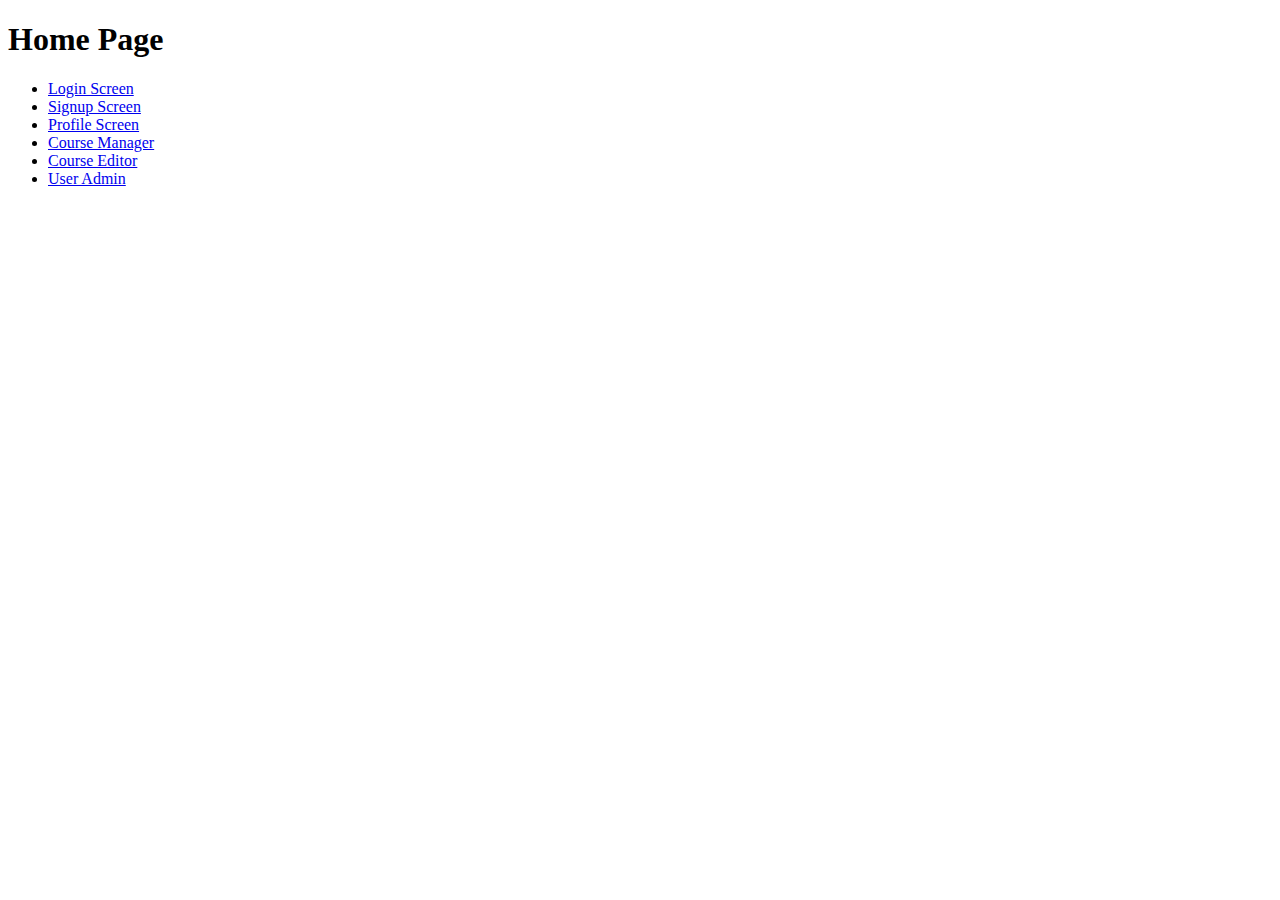
<file: src/main/webapp/index.html>
<!DOCTYPE html>
<html lang="en">
<head>
    <meta charset="UTF-8">
    <title>Title</title>
</head>
<body>
<div>
    <h1>Home Page</h1>

    <ul>
        <li>
            <a href="login/login.template.client.html">
                Login Screen
            </a>
        </li>
        <li>
            <a href="register/register.template.client.html">
                Signup Screen
            </a>
        </li>
        <li>
            <a href="profile/profile.template.client.html">
                Profile Screen
            </a>
        </li>
        <li>
            <a href="course-manager/course-manager.template.client.html">
                Course Manager
            </a>
        </li>
        <li>
            <a href="course-editor/course-editor.template.client.html">
                Course Editor
            </a>
        </li>
        <li>
            <a href="user-admin/user-admin.template.client.html">
                User Admin
            </a>
        </li>
    </ul>


</div>
</body>
</html>
</file>
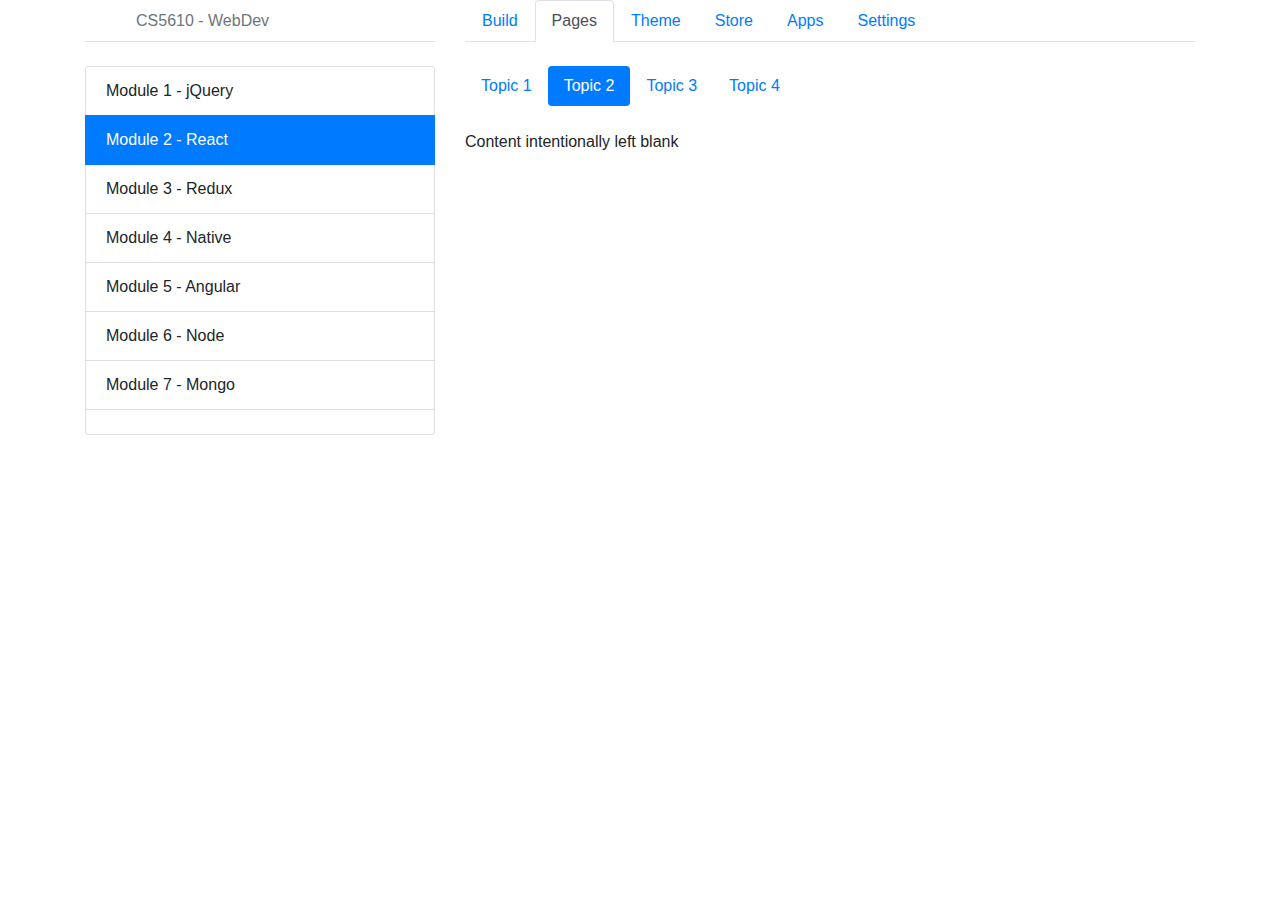
<file: src/main/webapp/course-editor/course-editor.template.client.html>
<!DOCTYPE html>
<html lang="en">
<head>
    <meta charset="UTF-8">
    <meta name="viewport" content="width=device-width, initial-scale=1, shrink-to-fit=no">
    <link rel="stylesheet" href="https://stackpath.bootstrapcdn.com/bootstrap/4.5.2/css/bootstrap.min.css">
    <link rel="stylesheet" href="https://pro.fontawesome.com/releases/v5.10.0/css/all.css" integrity="sha384-AYmEC3Yw5cVb3ZcuHtOA93w35dYTsvhLPVnYs9eStHfGJvOvKxVfELGroGkvsg+p" crossorigin="anonymous"/>
    <title>Course Editor</title>
</head>
<body>
<div class="container">

    <div class="row">
        <div class="col-4">
            <ul class="nav nav-tabs">
                <li class="nav-item">
                    <a class="nav-link" href="../index.html">
                        <i class="fas fa-times"></i>
                    </a>
                </li>
                <li class="nav-item">
                    <a class="nav-link disabled">CS5610 - WebDev</a>
                </li>
            </ul>
        </div>

        <div class="col-8">
            <ul class="nav nav-tabs">
                <li class="nav-item">
                    <a class="nav-link" href="#">Build</a>
                </li>
                <li class="nav-item">
                    <a class="nav-link active" href="#">Pages</a>
                </li>
                <li class="nav-item">
                    <a class="nav-link" href="#">Theme</a>
                </li>
                <li class="nav-item">
                    <a class="nav-link" href="#">Store</a>
                </li>
                <li class="nav-item">
                    <a class="nav-link" href="#">Apps</a>
                </li>
                <li class="nav-item">
                    <a class="nav-link" href="#">Settings</a>
                </li>
                <li class="nav-item">
                    <a class="nav-link" href="#">
                        <i class="fas fa-plus"></i>
                    </a>
                </li>
            </ul>
        </div>
    </div>

    <br/>

    <div class="row">
        <div class="col-4">
            <ul class="list-group">
                <li class="list-group-item">
                    Module 1 - jQuery
                    <i class="fas fa-times float-right"></i>
                </li>
                <li class="list-group-item active">
                    Module 2 - React
                    <i class="fas fa-times float-right"></i>
                </li>
                <li class="list-group-item">
                    Module 3 - Redux
                    <i class="fas fa-times float-right"></i>
                </li>
                <li class="list-group-item">
                    Module 4 - Native
                    <i class="fas fa-times float-right"></i>
                </li>
                <li class="list-group-item">
                    Module 5 - Angular
                    <i class="fas fa-times float-right"></i>
                </li>
                <li class="list-group-item">
                    Module 6 - Node
                    <i class="fas fa-times float-right"></i>
                </li>
                <li class="list-group-item">
                    Module 7 - Mongo
                    <i class="fas fa-times float-right"></i>
                </li>
                <li class="list-group-item">
                    <i class="fas fa-plus float-right"></i>
                </li>

            </ul>
        </div>

        <div class="col-8">
            <ul class="nav nav-pills">
                <li class="nav-item">
                    <a class="nav-link" href="#">Topic 1</a>
                </li>
                <li class="nav-item">
                    <a class="nav-link active" href="#">Topic 2</a>
                </li>
                <li class="nav-item">
                    <a class="nav-link" href="#">Topic 3</a>
                </li>
                <li class="nav-item">
                    <a class="nav-link" href="#">Topic 4</a>
                </li>
                <li class="nav-item">
                    <a class="nav-link" href="#">
                        <i class="fas fa-plus"></i>
                    </a>
                </li>
            </ul>

            <br/>
            <div>
                Content intentionally left blank
            </div>
        </div>
    </div>
</div>

</body>
</html>
</file>
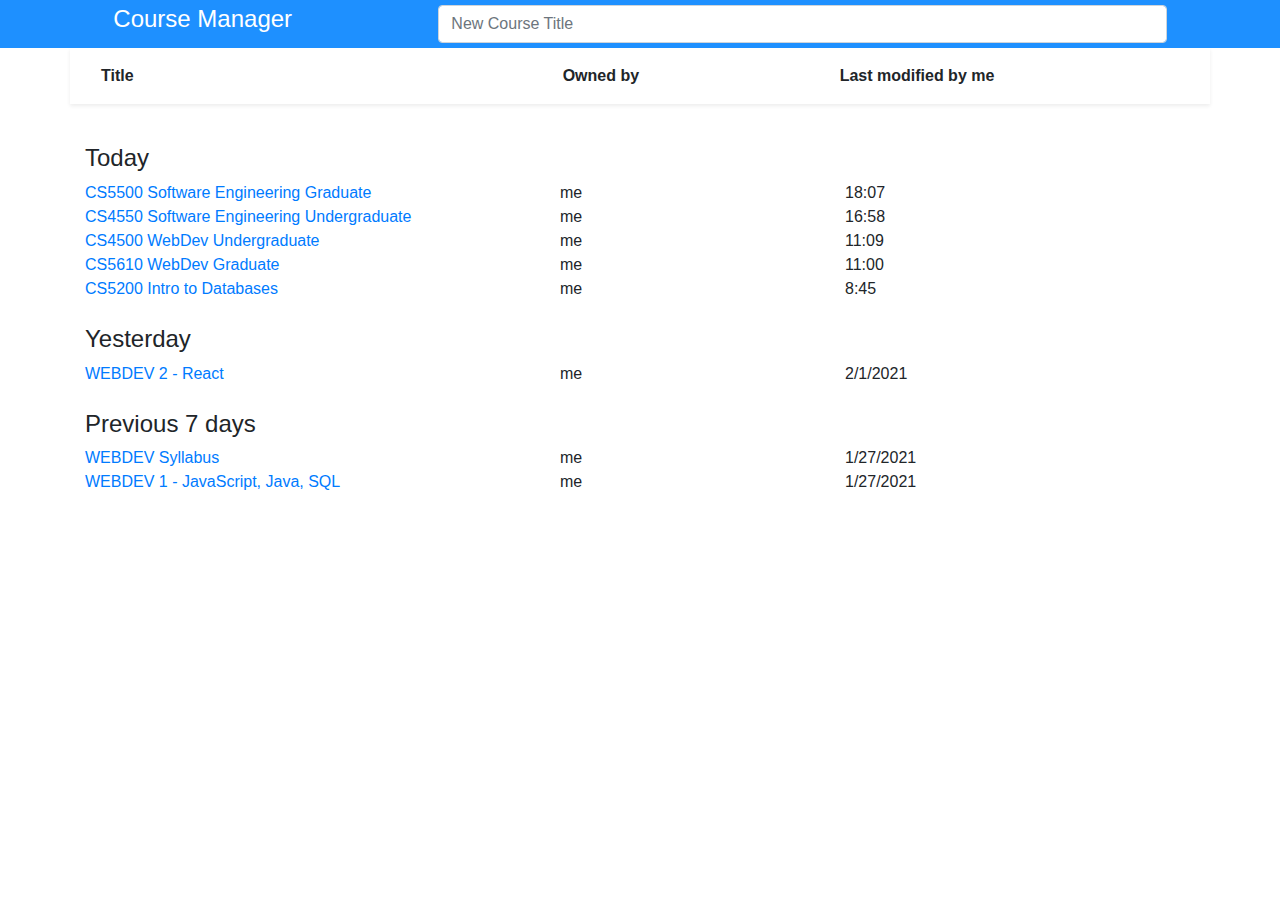
<file: src/main/webapp/course-manager/course-manager.template.client.html>
<!DOCTYPE html>
<html lang="en">
<head>
    <link href="https://stackpath.bootstrapcdn.com/bootstrap/4.5.2/css/bootstrap.min.css" rel="stylesheet"/>
    <link rel="stylesheet" href="https://pro.fontawesome.com/releases/v5.10.0/css/all.css" integrity="sha384-AYmEC3Yw5cVb3ZcuHtOA93w35dYTsvhLPVnYs9eStHfGJvOvKxVfELGroGkvsg+p" crossorigin="anonymous"/>
    <link href="./course-manager.style.client.css" rel="stylesheet"/>
    <meta charset="UTF-8">
    <meta name="viewport" content="width=device-width, initial-scale=1, shrink-to-fit=no">
    <title>Course Manager</title>
</head>

<body>
<div class="wbdv-sticky-top wbdv-padding-5px">
    <div class="row">
        <div class="col-1">
            <i class="fa fa-bars fa-2x"></i>
        </div>
        <div  class="col-3 d-none d-sm-block" style="color: white">
            <h4>Course Manager</h4>
        </div>
        <div class="col-7">
            <input class="form-control" placeholder="New Course Title"/>
        </div>
        <div class="col-1">
            <i class="fa fa-plus fa-2x" style="color: white"></i>
        </div>
    </div>
</div>

<br/>
<br/>

<div class="container">
    <div>
        <div class="row
              align-items-center
              font-weight-bold
              shadow-sm p-3 mb-3 bg-white">
            <div class="col-5">
                Title
            </div>
            <div class="col-3 d-none d-md-block">
                Owned by
                <i class="fa fa-sort-down"></i>
            </div>
            <div class="col-3">
                Last modified by me
            </div>
            <div class="col-1">
                <i class="fa fa-th"></i>
                <i class="fas fa-sort-alpha-down"></i>
            </div>
        </div>
    </div>

    <br/>
    <h4>Today</h4>
    <div class="row">
        <div class="col-5">
            <a href="../course-editor/course-editor.template.client.html">
                <i class="fa fa-file"></i>
                CS5500 Software Engineering Graduate
            </a>
        </div>
        <div class="col-3 d-none d-md-block">
            me
        </div>
        <div class="col-3">
            18:07
        </div>
        <div class="col-1">
            <i class="fa fa-times"></i>
        </div>
    </div>
    <div class="row">
        <div class="col-5">
            <a href="../course-editor/course-editor.template.client.html">
                <i class="fa fa-file"></i>
                CS4550 Software Engineering Undergraduate
            </a>
        </div>
        <div class="col-3 d-none d-md-block">
            me
        </div>
        <div class="col-3">
            16:58
        </div>
        <div class="col-1">
            <i class="fa fa-times"></i>
        </div>
    </div>
    <div class="row">
        <div class="col-5">
            <a href="../course-editor/course-editor.template.client.html">
                <i class="fa fa-file"></i>
                CS4500 WebDev Undergraduate
            </a>
        </div>
        <div class="col-3 d-none d-md-block">
            me
        </div>
        <div class="col-3">
            11:09
        </div>
        <div class="col-1">
            <i class="fa fa-times"></i>
        </div>
    </div>
    <div class="row">
        <div class="col-5">
            <a href="../course-editor/course-editor.template.client.html">
                <i class="fa fa-file"></i>
                CS5610 WebDev Graduate
            </a>
        </div>
        <div class="col-3 d-none d-md-block">
            me
        </div>
        <div class="col-3">
            11:00
        </div>
        <div class="col-1">
            <i class="fa fa-times"></i>
        </div>
    </div>
    <div class="row">
        <div class="col-5">
            <a href="../course-editor/course-editor.template.client.html">
                <i class="fa fa-file"></i>
                CS5200 Intro to Databases
            </a>
        </div>
        <div class="col-3 d-none d-md-block">
            me
        </div>
        <div class="col-3">
            8:45
        </div>
        <div class="col-1">
            <i class="fa fa-times"></i>
        </div>
    </div>

    <br/>
    <h4>Yesterday</h4>
    <div class="row">
        <div class="col-5">
            <a href="../course-editor/course-editor.template.client.html">
                <i class="fa fa-file"></i>
                WEBDEV 2 - React
                <i class="fas fa-user-friends"></i>
            </a>
        </div>
        <div class="col-3 d-none d-md-block">
            me
        </div>
        <div class="col-3">
            2/1/2021
        </div>
        <div class="col-1">
            <i class="fa fa-times"></i>
        </div>
    </div>

    <br/>
    <h4>Previous 7 days</h4>
    <div class="row">
        <div class="col-5">
            <a href="../course-editor/course-editor.template.client.html">
                <i class="fa fa-file"></i>
                WEBDEV Syllabus
                <i class="fas fa-user-friends"></i>
            </a>
        </div>
        <div class="col-3 d-none d-md-block">
            me
        </div>
        <div class="col-3">
            1/27/2021
        </div>
        <div class="col-1">
            <i class="fa fa-times"></i>
        </div>
    </div>

    <div class="row">
        <div class="col-5">
            <a href="../course-editor/course-editor.template.client.html">
                <i class="fa fa-file"></i>
                WEBDEV 1 - JavaScript, Java, SQL
                <i class="fas fa-user-friends"></i>
            </a>
        </div>
        <div class="col-3 d-none d-md-block">
            me
        </div>
        <div class="col-3">
            1/27/2021
        </div>
        <div class="col-1">
            <i class="fa fa-times"></i>
        </div>
    </div>

</div>
</body>
</html>
</file>
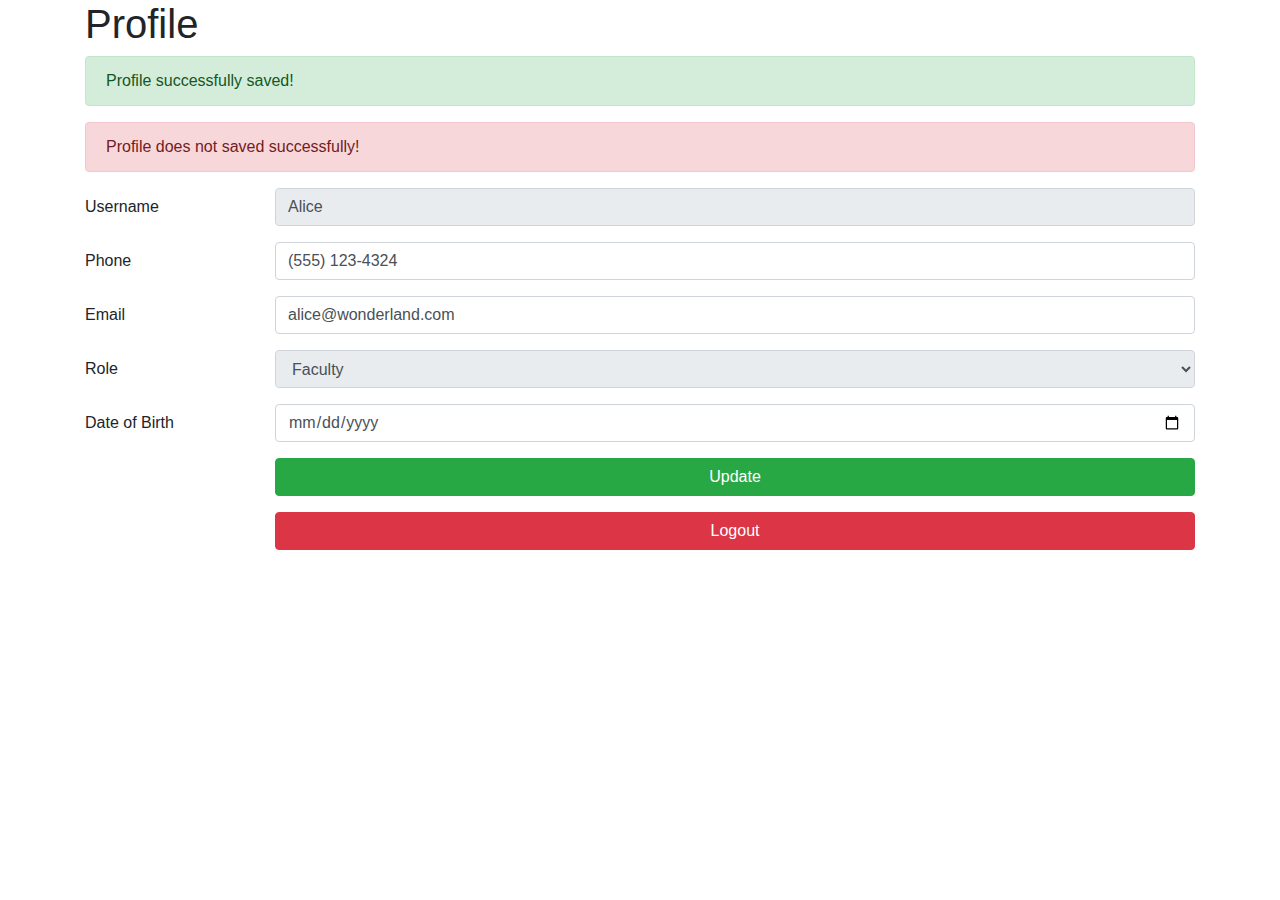
<file: src/main/webapp/profile/profile.template.client.html>
<!DOCTYPE html>
<html lang="en">
<head>
    <link href="https://stackpath.bootstrapcdn.com/bootstrap/4.5.2/css/bootstrap.min.css" rel="stylesheet"/>
    <meta charset="UTF-8">
    <meta name="viewport" content="width=device-width, initial-scale=1, shrink-to-fit=no">
    <title>Profile</title>
</head>
<body>
<div class="container">
    <h1>Profile</h1>

    <div class="alert alert-success" role="alert">
        Profile successfully saved!
    </div>
    <div class="alert alert-danger" role="alert">
        Profile does not saved successfully!
    </div>

    <div class="mb-3 row">
        <label for="username"
               class="col-sm-2 col-form-label">
            Username
        </label>
        <div class="col-sm-10">
            <input type="text"
                   placeholder="johnny"
                   title="Please type your username"
                   value="Alice"
                   readonly
                   class="form-control"
                   id="username">
        </div>
    </div>

    <div class="mb-3 row">
        <label for="phone"
               class="col-sm-2 col-form-label">
            Phone
        </label>
        <div class="col-sm-10">
            <input type="text"
                   class="form-control"
                   id="phone"
                   value="(555) 123-4324">
        </div>
    </div>

    <div class="mb-3 row">
        <label for="email"
               class="col-sm-2 col-form-label">
            Email
        </label>
        <div class="col-sm-10">
            <input type="email"
                   class="form-control"
                   id="email"
                   value="alice@wonderland.com">
        </div>
    </div>

    <div class="mb-3 row">
        <label for="role"
               class="col-sm-2 col-form-label">
            Role
        </label>
        <div class="col-sm-10">
            <select disabled id="role"
                    class="form-control">
                <option>Faculty</option>
                <option>Student</option>
                <option>Admin</option>
            </select>
        </div>
    </div>

    <div class="mb-3 row">
        <label for="dob"
               class="col-sm-2 col-form-label">
            Date of Birth
        </label>
        <div class="col-sm-10">
            <input type="date"
                   value="mm/dd/yyyy"
                   class="form-control"
                   id="dob">
        </div>
    </div>

    <div class="mb-3 row">
        <labe class="col-sm-2 col-form-label">

        </labe>
        <div class="col-sm-10">
            <a class="btn btn-success btn-block">
                Update
            </a>
        </div>
    </div>

    <div class="mb-3 row">
        <labe class="col-sm-2 col-form-label">

        </labe>
        <div class="col-sm-10">
            <a class="btn btn-danger btn-block"
               href="../index.html">
                Logout
            </a>
        </div>
    </div>
</div>
</body>
</html>
</file>
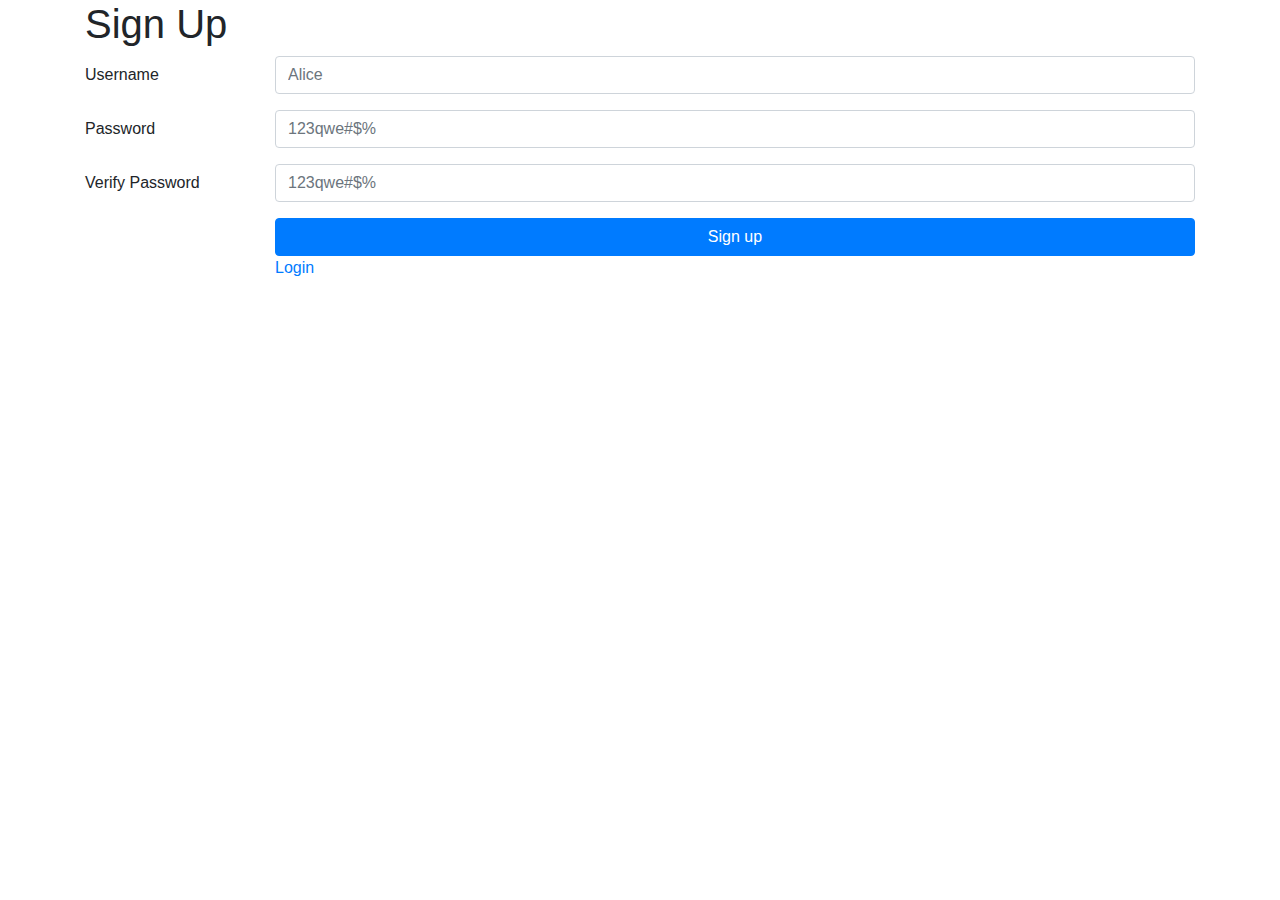
<file: src/main/webapp/register/register.template.client.html>
<!DOCTYPE html>
<html lang="en">
<head>
    <link href="https://stackpath.bootstrapcdn.com/bootstrap/4.5.2/css/bootstrap.min.css" rel="stylesheet"/>
    <meta charset="UTF-8">
    <meta name="viewport" content="width=device-width, initial-scale=1, shrink-to-fit=no">
    <title>Course Manager</title>
</head>
<body>
<div class="container">
    <h1>Sign Up</h1>

    <div class="mb-3 row">
        <label for="username"
               class="col-sm-2 col-form-label">
            Username
        </label>
        <div class="col-sm-10">
            <input type="text"
                   placeholder="Alice"
                   title="Please type your username"
                   class="form-control"
                   id="username">
        </div>
    </div>
    <div class="mb-3 row">
        <label for="inputPassword"
               class="col-sm-2 col-form-label">
            Password
        </label>
        <div class="col-sm-10">
            <input type="password"
                   class="form-control"
                   id="inputPassword"
                   placeholder="123qwe#$%"
                   title="Please type your password">
        </div>
    </div>

    <div class="mb-3 row">
        <label for="verifyPassword"
               class="col-sm-2 col-form-label">
            Verify Password
        </label>
        <div class="col-sm-10">
            <input type="password"
                   class="form-control"
                   id="verifyPassword"
                   placeholder="123qwe#$%"
                   title="Please verify your password">
        </div>
    </div>

    <div class="row">
        <div class="col-sm">
        </div>
        <div class="col-sm-10">
            <div class="">
                <button class="btn btn-primary btn-block">Sign up</button>
            </div>

            <div>
                <a href="../login/login.template.client.html">
                    Login
                </a>
            </div>
        </div>
    </div>



</div>
</body>
</html>
</file>
<file: src/main/webapp/course-manager/course-manager.style.client.css>
.wbdv-sticky-top {
    position: fixed;
    width: 100%;
    background-color: dodgerblue;
    z-index: 1;
}

.wbdv-padding-5px {
    padding: 5px;
}
</file>
